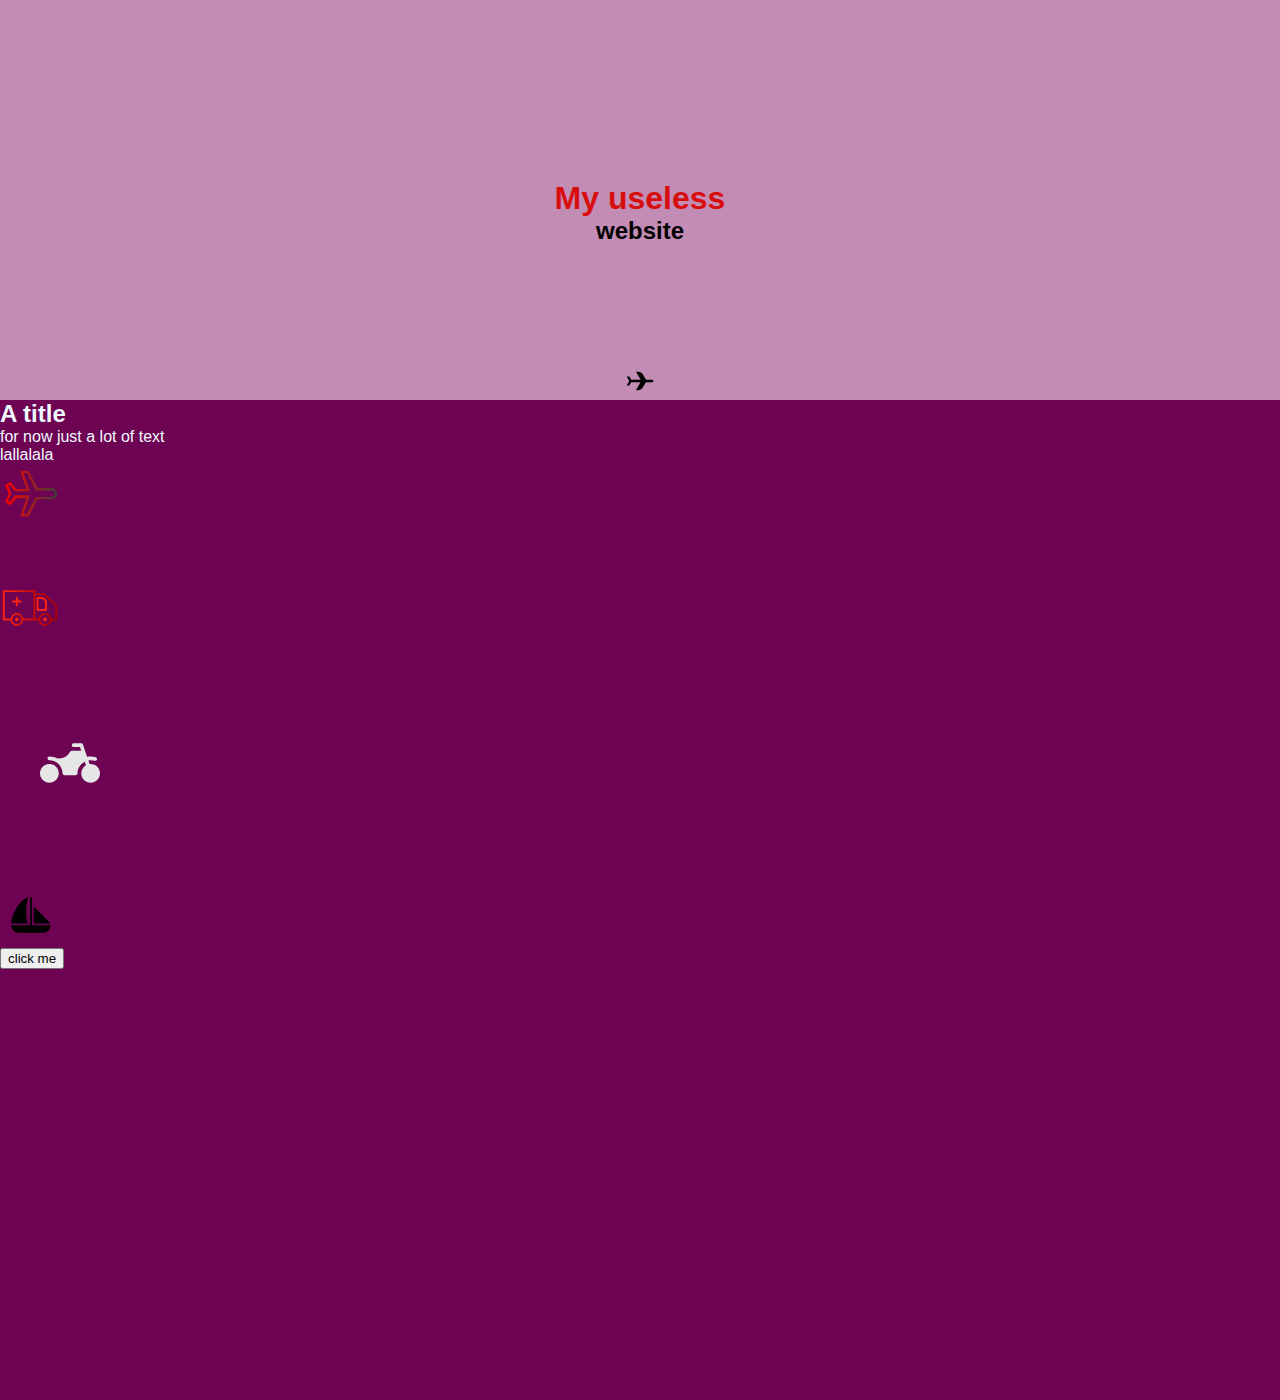
<file: index.html>
<!DOCTYPE html>
<html lang="en">
  <head>
    <meta charset="UTF-8" />
    <meta http-equiv="X-UA-Compatible" content="IE=edge" />
    <meta name="viewport" content="width=device-width, initial-scale=1.0" />
    <title>Useless website</title>
    <link rel="stylesheet" href="styles/style.css" />
    <link rel="stylesheet" href="styles/keyframes.css" />
  </head>
  <body>
    <header class="header-parallax">
      <h1>My useless</h1>
      <h2>website</h2>
      <svg
        class="airplane pulse"
        width="100"
        viewBox="0 0 24 24"
        fill="none"
        xmlns="http://www.w3.org/2000/svg"
      >
        <path
          d="M9.00967 5.12761H11.0097C12.1142 5.12761 13.468 5.89682 14.0335 6.8457L16.5089 11H21.0097C21.562 11 22.0097 11.4477 22.0097 12C22.0097 12.5523 21.562 13 21.0097 13H16.4138L13.9383 17.1543C13.3729 18.1032 12.0191 18.8724 10.9145 18.8724H8.91454L12.4138 13H5.42485L3.99036 15.4529H1.99036L4.00967 12L4.00967 11.967L2.00967 8.54712H4.00967L5.44417 11H12.5089L9.00967 5.12761Z"
          fill="currentColor"
        />
      </svg>
    </header>

    <main>
      <div class="instructions">
        <h2>A title</h2>
        <p>for now just a lot of text <br />lallalala</p>
      </div>

      <!-- VEHICLE  -->
      <div class="vehicle-wrapper"></div>

      <button>click me</button>
      <div class="image-wrapper"></div>
    </main>

    <script src="app.js"></script>
  </body>
</html>
</file>
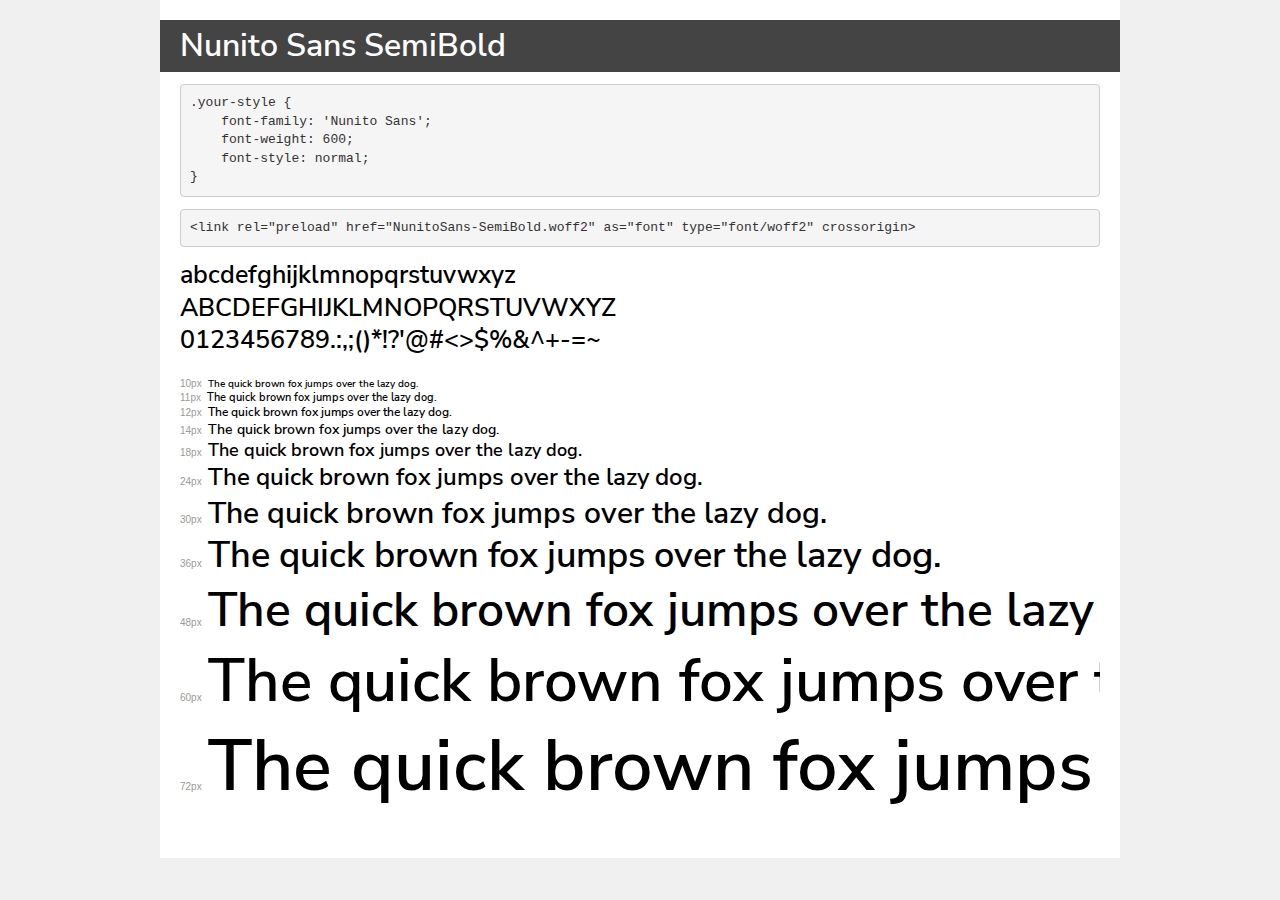
<file: transfonter.org-20211129-170248/demo.html>
<!DOCTYPE html>
<html lang="en">
<head>
    <meta charset="utf-8">
    <meta http-equiv="X-UA-Compatible" content="IE=edge">
    <meta name="viewport" content="width=device-width, initial-scale=1">
    <meta name="robots" content="noindex, noarchive">
    <meta name="format-detection" content="telephone=no">
    <title>Transfonter demo</title>
    <link href="stylesheet.css" rel="stylesheet">
    <style>
        /*
        http://meyerweb.com/eric/tools/css/reset/
        v2.0 | 20110126
        License: none (public domain)
        */
        html, body, div, span, applet, object, iframe,
        h1, h2, h3, h4, h5, h6, p, blockquote, pre,
        a, abbr, acronym, address, big, cite, code,
        del, dfn, em, img, ins, kbd, q, s, samp,
        small, strike, strong, sub, sup, tt, var,
        b, u, i, center,
        dl, dt, dd, ol, ul, li,
        fieldset, form, label, legend,
        table, caption, tbody, tfoot, thead, tr, th, td,
        article, aside, canvas, details, embed,
        figure, figcaption, footer, header, hgroup,
        menu, nav, output, ruby, section, summary,
        time, mark, audio, video {
            margin: 0;
            padding: 0;
            border: 0;
            font-size: 100%;
            font: inherit;
            vertical-align: baseline;
        }
        /* HTML5 display-role reset for older browsers */
        article, aside, details, figcaption, figure,
        footer, header, hgroup, menu, nav, section {
            display: block;
        }
        body {
            line-height: 1;
        }
        ol, ul {
            list-style: none;
        }
        blockquote, q {
            quotes: none;
        }
        blockquote:before, blockquote:after,
        q:before, q:after {
            content: '';
            content: none;
        }
        table {
            border-collapse: collapse;
            border-spacing: 0;
        }
        /* demo styles */
        body {
            background: #f0f0f0;
            color: #000;
        }
        .page {
            background: #fff;
            width: 920px;
            margin: 0 auto;
            padding: 20px 20px 0 20px;
            overflow: hidden;
        }
        .font-container {
            overflow-x: auto;
            overflow-y: hidden;
            margin-bottom: 40px;
            line-height: 1.3;
            white-space: nowrap;
            padding-bottom: 5px;
        }
        h1 {
            position: relative;
            background: #444;
            font-size: 32px;
            color: #fff;
            padding: 10px 20px;
            margin: 0 -20px 12px -20px;
        }
        .letters {
            font-size: 25px;
            margin-bottom: 20px;
        }
        .s10:before {
            content: '10px';
        }
        .s11:before {
            content: '11px';
        }
        .s12:before {
            content: '12px';
        }
        .s14:before {
            content: '14px';
        }
        .s18:before {
            content: '18px';
        }
        .s24:before {
            content: '24px';
        }
        .s30:before {
            content: '30px';
        }
        .s36:before {
            content: '36px';
        }
        .s48:before {
            content: '48px';
        }
        .s60:before {
            content: '60px';
        }
        .s72:before {
            content: '72px';
        }
        .s10:before, .s11:before, .s12:before, .s14:before,
        .s18:before, .s24:before, .s30:before, .s36:before,
        .s48:before, .s60:before, .s72:before {
            font-family: Arial, sans-serif;
            font-size: 10px;
            font-weight: normal;
            font-style: normal;
            color: #999;
            padding-right: 6px;
        }
        pre {
            display: block;
            padding: 9px;
            margin: 0 0 12px;
            font-family: Monaco, Menlo, Consolas, "Courier New", monospace;
            font-size: 13px;
            line-height: 1.428571429;
            color: #333;
            font-weight: normal;
            font-style: normal;
            background-color: #f5f5f5;
            border: 1px solid #ccc;
            overflow-x: auto;
            border-radius: 4px;
        }
        /* responsive */
        @media (max-width: 959px) {
            .page {
                width: auto;
                margin: 0;
            }
        }
    </style>
</head>
<body>
<div class="page">
    <div class="demo">
        <h1 style="font-family: 'Nunito Sans'; font-weight: 600; font-style: normal;">Nunito Sans SemiBold</h1>
        <pre title="Usage">.your-style {
    font-family: 'Nunito Sans';
    font-weight: 600;
    font-style: normal;
}</pre>
        <pre title="Preload (optional)">
&lt;link rel=&quot;preload&quot; href=&quot;NunitoSans-SemiBold.woff2&quot; as=&quot;font&quot; type=&quot;font/woff2&quot; crossorigin&gt;</pre>
        <div class="font-container" style="font-family: 'Nunito Sans'; font-weight: 600; font-style: normal;">
            <p class="letters">
                abcdefghijklmnopqrstuvwxyz<br>
ABCDEFGHIJKLMNOPQRSTUVWXYZ<br>
                0123456789.:,;()*!?'@#&lt;&gt;$%&^+-=~
            </p>
            <p class="s10" style="font-size: 10px;">The quick brown fox jumps over the lazy dog.</p>
            <p class="s11" style="font-size: 11px;">The quick brown fox jumps over the lazy dog.</p>
            <p class="s12" style="font-size: 12px;">The quick brown fox jumps over the lazy dog.</p>
            <p class="s14" style="font-size: 14px;">The quick brown fox jumps over the lazy dog.</p>
            <p class="s18" style="font-size: 18px;">The quick brown fox jumps over the lazy dog.</p>
            <p class="s24" style="font-size: 24px;">The quick brown fox jumps over the lazy dog.</p>
            <p class="s30" style="font-size: 30px;">The quick brown fox jumps over the lazy dog.</p>
            <p class="s36" style="font-size: 36px;">The quick brown fox jumps over the lazy dog.</p>
            <p class="s48" style="font-size: 48px;">The quick brown fox jumps over the lazy dog.</p>
            <p class="s60" style="font-size: 60px;">The quick brown fox jumps over the lazy dog.</p>
            <p class="s72" style="font-size: 72px;">The quick brown fox jumps over the lazy dog.</p>
        </div>
    </div>

</div>
</body>
</html>
</file>
<file: styles/style.css>
* {
  margin: 0;
  padding: o;
  box-sizing: border-box;
}
body {
  background-color: cadetblue;
  font-family: Arial, Helvetica, sans-serif;
}

/* HEADER  */
.header-parallax {
  height: 100vh;
  width: 100%;
  background-color: rgb(194, 140, 180);
  position: fixed;
  text-align: center;
}
.header-parallax h1 {
  padding-top: 180px;
  color: rgb(216, 14, 14);
}
.airplane {
  width: 2rem;
  margin-top: 120px;
}
.pulse {
  animation-duration: 2s;
  animation-fill-mode: both;
  animation-iteration-count: infinite;
}

@keyframes pulse {
  0% {
    transform: scale(1);
  }
  50% {
    transform: scale(1.2);
  }
  100% {
    transform: scale(1);
  }
}
.pulse {
  animation-name: pulse;
}
/* MAIN  */
main {
  background-color: rgb(109, 3, 82);
  position: relative;
  top: 400px;
  color: aliceblue;
  height: 1000px;
}

svg {
  width: 60px;
}

.vehicle-wrapper {
  display: flex;
  flex-direction: column;
  gap: 3rem;
}
.image-wrapper {
  display: flex;
  width: 100%;
  flex-wrap: wrap;
}

[data-color='red'] {
  padding: 40px;
  fill: rgb(230, 230, 230);
  animation-name: move;
  animation-duration: 2s;
}
</file>
<file: styles/keyframes.css>
@keyframes move {
  from {
    transform: translateX(0);
  }
  to {
    transform: translateX(250px);
  }
}
</file>
<file: transfonter.org-20211129-170248/stylesheet.css>
@font-face {
    font-family: 'Nunito Sans';
    src: url('NunitoSans-SemiBold.woff2') format('woff2'),
        url('NunitoSans-SemiBold.woff') format('woff');
    font-weight: 600;
    font-style: normal;
    font-display: swap;
}
</file>
